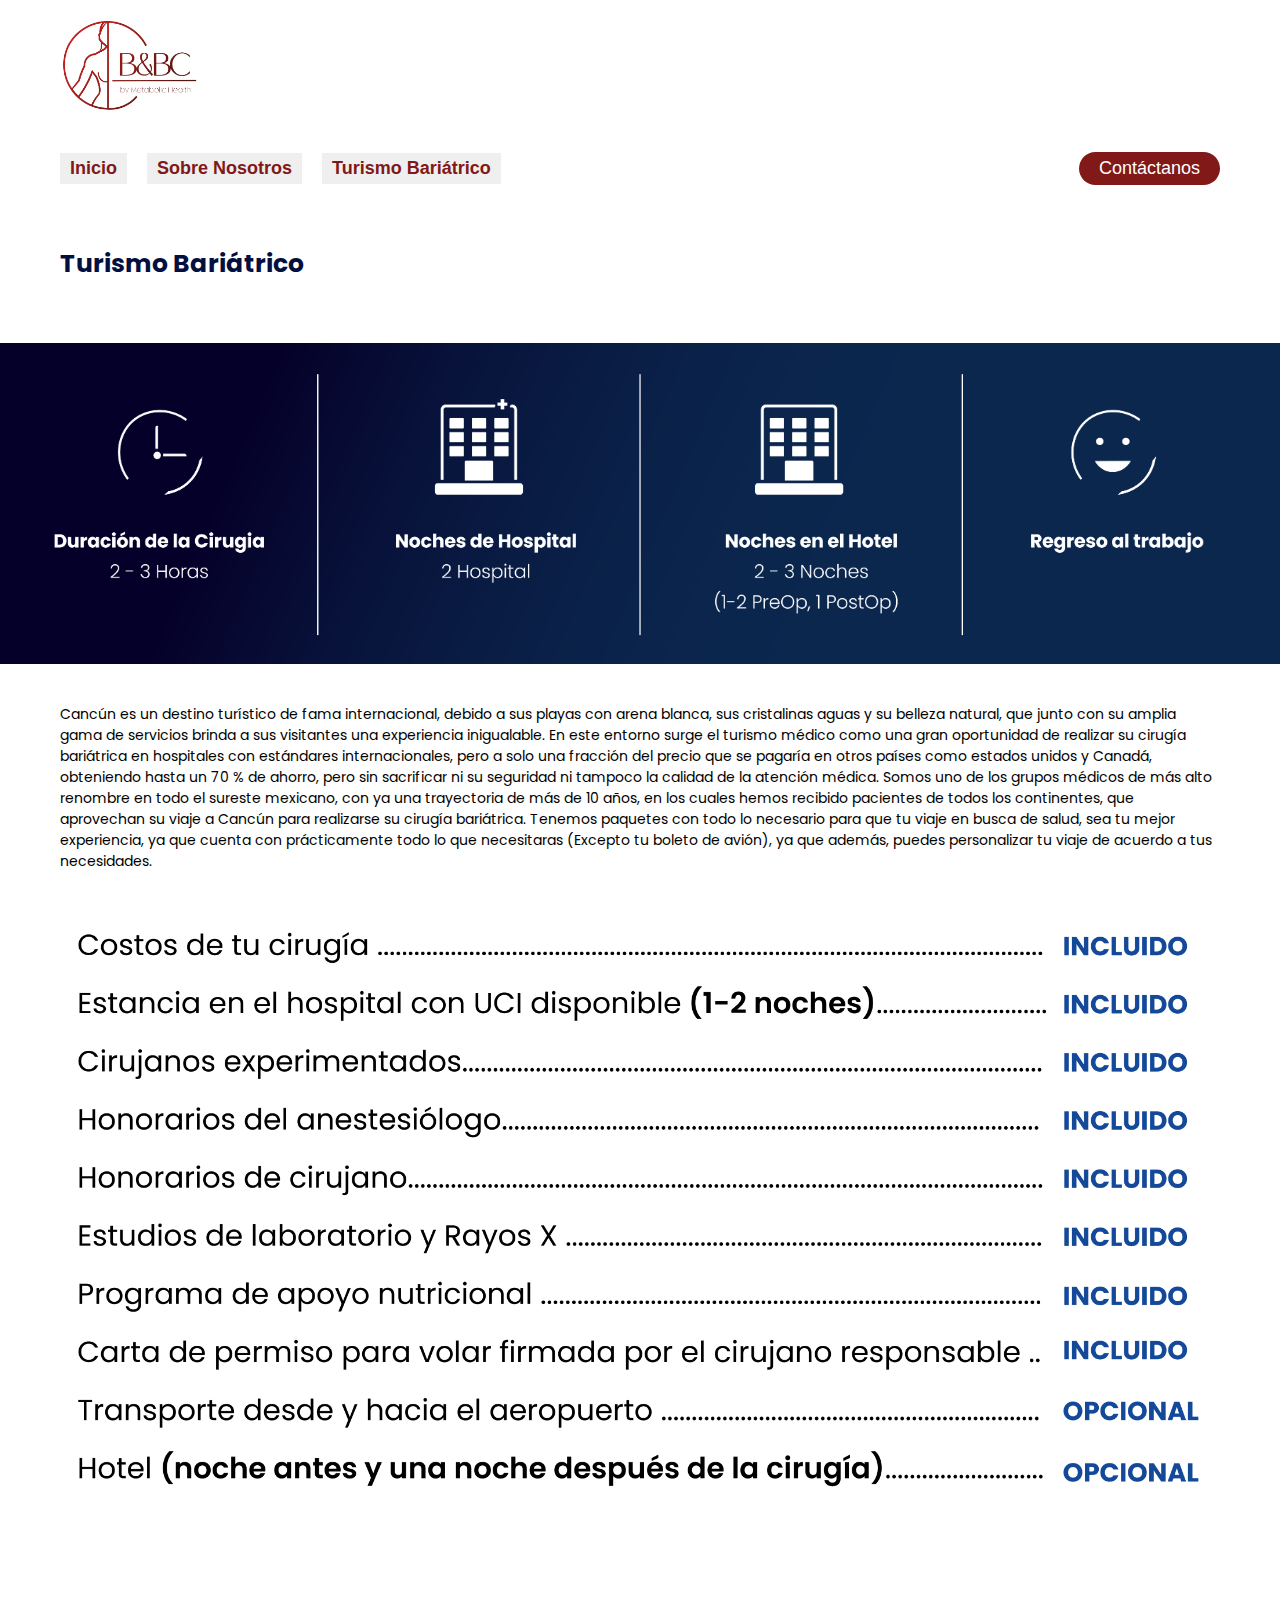
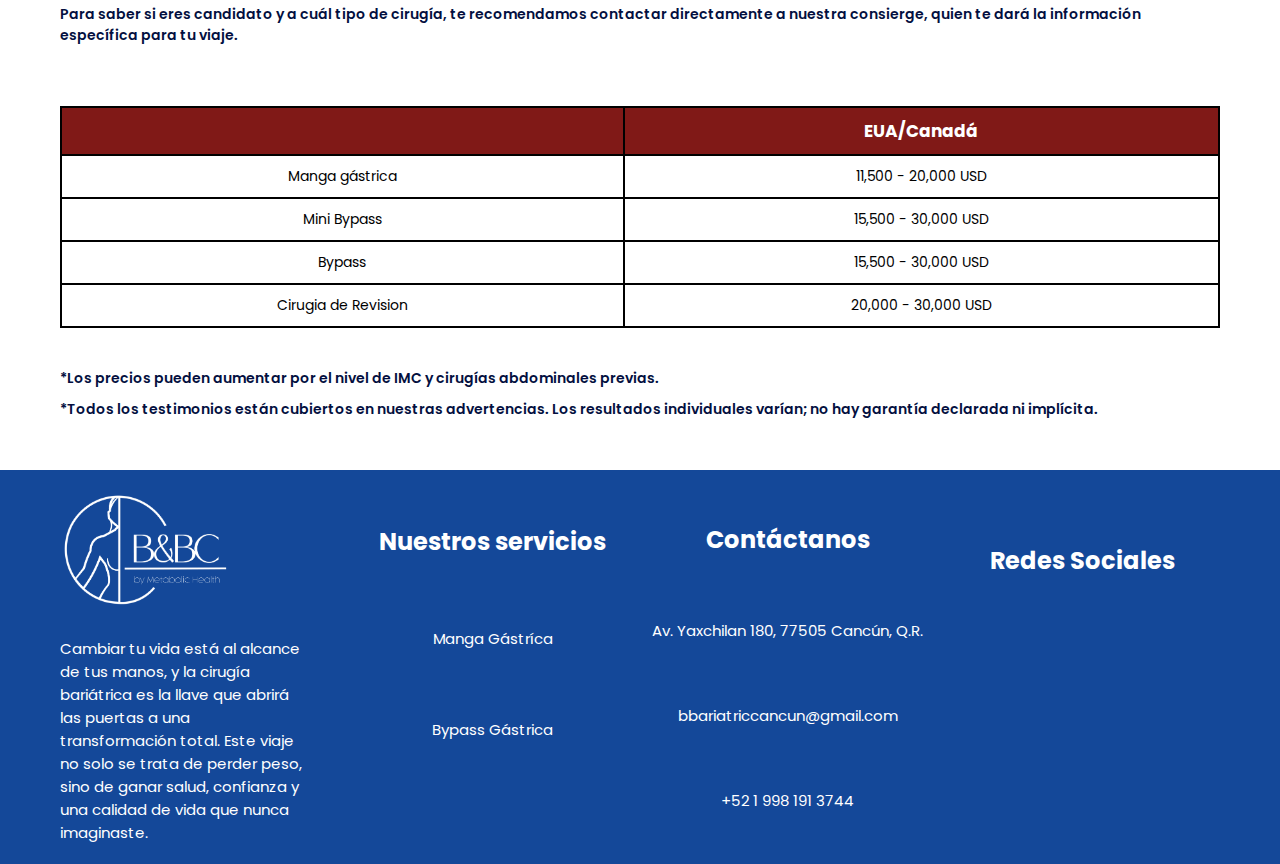
<file: turismo.html>
<!DOCTYPE html>
<html lang="en">
  <head>
    <meta charset="UTF-8" />
    <meta name="viewport" content="width=device-width, initial-scale=1.0" />
    <link rel="preconnect" href="https://fonts.googleapis.com" />
    <link rel="preconnect" href="https://fonts.gstatic.com" crossorigin />
    <link
      href="https://fonts.googleapis.com/css2?family=Poppins:ital,wght@0,100;0,200;0,300;0,400;0,500;0,600;0,700;0,800;0,900;1,100;1,200;1,300;1,400;1,500;1,600;1,700;1,800;1,900&display=swap"
      rel="stylesheet"
    />
    <link
      rel="stylesheet"
      href="https://cdnjs.cloudflare.com/ajax/libs/font-awesome/6.5.1/css/all.min.css"
      integrity="sha512-DTOQO9RWCH3ppGqcWaEA1BIZOC6xxalwEsw9c2QQeAIftl+Vegovlnee1c9QX4TctnWMn13TZye+giMm8e2LwA=="
      crossorigin="anonymous"
      referrerpolicy="no-referrer"
    />
    <link rel="stylesheet" href="/style.css" />
    <link rel="stylesheet" href="/turismo.css" />
    <title>Turismo</title>
  </head>
  <body>
    <!--HEADER-->
    <header class="header">
      <nav class="navbar">
        <!--nabvar-mobile-->
        <div class="navbar__mobile">
          <img
            class="logo"
            src="/Logos-Nuevos-Img/LOGO B&BC -EDITABLE-02.png"
            alt="Logo"
          />
          <!--menu-dropdown-->
          <div class="nav__dropdown">
            <div class="nav--dropdown--container">
              <img
                class="logo--dropdown"
                src="/Logos-Nuevos-Img/LOGO B&BC -EDITABLE-02.png"
                alt="logo"
              />
              <a href="#menu" class="nav--menu">
                <img
                  class="nav-icon"
                  src="/Mobile-img/TELEFONO/iconos/hamburguesa.png"
                  alt="icon-hamburge"
                />
              </a>
              <a href="#" class="nav--menu nav-icon-secound">
                <img
                  class="nav-icon"
                  src="/Mobile-img/TELEFONO/iconos/equis.png"
                  alt="icon-x"
                />
              </a>
              <ul class="dropdown" id="menu">
                <li class="dropdown--list">
                  <a href="/index.html" class="dropdown-link">
                    <span class="dropdown-span">Inicio</span>
                  </a>
                </li>
                <li class="dropdown--list">
                  <a href="/nosotros.html" class="dropdown-link">
                    <span class="dropdown-span">Sobre Nosotros</span>
                  </a>
                </li>
                <li class="dropdown--list">
                  <a href="#" class="dropdown-link">
                    <span class="dropdown-span">Turismo Bariátrico</span>
                  </a>
                </li>
              </ul>
            </div>
          </div>
          <!--navbar-desktop-links-socialmedia-->
          <div class="nabvar__desktop__socila__media">
            <div>
              <a
                class="icon-redes-desktop"
                href="https://www.facebook.com/bariatriccliniccancun"
              >
                <i class="fa-brands fa-facebook-f"></i
              ></a>
            </div>
            <div>
              <a
                class="icon-redes-desktop"
                href="https://www.instagram.com/bbccancun/"
              >
                <i class="fa-brands fa-instagram"></i>
              </a>
            </div>
            <div>
              <a
                class="icon-redes-desktop"
                href="https://www.tiktok.com/@bbcancun?_t=8of0cE9NcFp&_r=1"
              >
                <i class="fa-brands fa-tiktok"></i>
              </a>
            </div>
          </div>
        </div>
        <!--nabvar-desktop-linksPages-->
        <div class="nabvar__desktop__links">
          <div class="nabvar--desktop--links--container">
            <div class="nabvar--desktop--links--content">
              <div>
                <a href="/index.html"
                  ><button class="link-nabvar">Inicio</button></a
                >
              </div>
              <div>
                <a href="/nosotros.html"
                  ><button class="link-nabvar">Sobre Nosotros</button></a
                >
              </div>
              <div>
                <a href="#"
                  ><button class="link-nabvar">Turismo Bariátrico</button></a
                >
              </div>
            </div>
            <div>
              <a href="https://wa.me//529983715541">
                <button class="button-services-nav">Contáctanos</button></a
              >
            </div>
          </div>
        </div>
      </nav>
    </header>
    <!--MAIN-->
    <main>
      <div class="helper--turismo">
        <h2 class="title--turismo">Turismo Bariátrico</h2>
      </div>
      <!--IMAGEN-->
      <section>
        <img
          class="banner-turismo"
          src="/Desktop-img/DESKT-20240315T081030Z-001/DESKT/POSTADA-FOTO/Azul banner-02-01.png"
          alt="banner"
        />
      </section>
      <div class="helper--turismo">
        <!--TEXTO-->
        <p class="text-turismo">
          Cancún es un destino turístico de fama internacional, debido a sus
          playas con arena blanca, sus cristalinas aguas y su belleza natural,
          que junto con su amplia gama de servicios brinda a sus visitantes una
          experiencia inigualable. En este entorno surge el turismo médico como
          una gran oportunidad de realizar su cirugía bariátrica en hospitales
          con estándares internacionales, pero a solo una fracción del precio
          que se pagaría en otros países como estados unidos y Canadá,
          obteniendo hasta un 70 % de ahorro, pero sin sacrificar ni su
          seguridad ni tampoco la calidad de la atención médica. Somos uno de
          los grupos médicos de más alto renombre en todo el sureste mexicano,
          con ya una trayectoria de más de 10 años, en los cuales hemos recibido
          pacientes de todos los continentes, que aprovechan su viaje a Cancún
          para realizarse su cirugía bariátrica. Tenemos paquetes con todo lo
          necesario para que tu viaje en busca de salud, sea tu mejor
          experiencia, ya que cuenta con prácticamente todo lo que necesitaras
          (Excepto tu boleto de avión), ya que además, puedes personalizar tu
          viaje de acuerdo a tus necesidades.
        </p>
        <!--INCLUYE-->
        <section>
          <img
            class="img--includes--turismo"
            src="/Desktop-img/DESKT-20240315T081030Z-001/DESKT/peticion/comun_Mesa de trabajo 1.png"
            alt="incluides"
          />
        </section>
        <!--TEXTO2-->
        <p class="text-candidate-turismo">
          Para saber si eres candidato y a cuál tipo de cirugía, te recomendamos
          contactar directamente a nuestra consierge, quien te dará la
          información específica para tu viaje.
        </p>
        <!--TABLA-->
        <section class="content-table-turism">
          <table class="table--turismo">
            <tr>
              <th></th>
              <th>EUA/Canadá</th>
            </tr>
            <tr>
              <td>Manga gástrica</td>
              <td>11,500 - 20,000 USD</td>
            </tr>
            <tr>
              <td>Mini Bypass</td>
              <td>15,500 - 30,000 USD</td>
            </tr>
            <tr>
              <td>Bypass</td>
              <td>15,500 - 30,000 USD</td>
            </tr>
            <tr>
              <td>Cirugia de Revision</td>
              <td>20,000 - 30,000 USD</td>
            </tr>
          </table>
        </section>
        <!--TEXTO3-->
        <p class="text-price-turismo">
          *Los precios pueden aumentar por el nivel de IMC y cirugías
          abdominales previas.
        </p>
        <p class="text-price-turismo">
          *Todos los testimonios están cubiertos en nuestras advertencias. Los
          resultados individuales varían; no hay garantía declarada ni
          implícita.
        </p>
      </div>
    </main>
    <!--FOOTER-->
    <footer class="footer">
      <div class="helper">
        <div class="content--footer">
          <div class="box-footer box-footer-img">
            <img
              class="logo--footer"
              src="/Logos-Nuevos-Img/LOGO B&BC -EDITABLE-03.png"
              alt="Logo"
            />

            <p class="copy-footer-logo">
              Cambiar tu vida está al alcance de tus manos, y la cirugía
              bariátrica es la llave que abrirá las puertas a una transformación
              total. Este viaje no solo se trata de perder peso, sino de ganar
              salud, confianza y una calidad de vida que nunca imaginaste.
            </p>
          </div>
          <div class="box-footer div-footer">
            <h2 class="title-footer">Nuestros servicios</h2>
            <p class="copy-footer">Manga Gástríca</p>
            <p class="copy-footer">Bypass Gástrica</p>
            <p class="copy-footer"></p>
          </div>
          <div class="box-footer">
            <h2 class="title-footer">Contáctanos</h2>
            <p class="copy-footer">Av. Yaxchilan 180, 77505 Cancún, Q.R.</p>
            <p class="copy-footer">bbariatriccancun@gmail.com</p>
            <p class="copy-footer">+52 1 998 191 3744</p>
          </div>
          <div class="box-footer">
            <h2 class="title-footer">Redes Sociales</h2>
            <p class="copy-footer"></p>
            <div class="content-footer-redes-sociales">
              <div>
                <a
                  class="icon-redes"
                  href="https://www.facebook.com/bariatriccliniccancun"
                  ><i class="fa-brands fa-facebook-f"></i
                ></a>
              </div>
              <div>
                <a
                  class="icon-redes"
                  href="https://www.instagram.com/bbccancun/"
                >
                  <i class="fa-brands fa-instagram"></i>
                </a>
              </div>
              <div>
                <a
                  class="icon-redes"
                  href="https://www.tiktok.com/@bbcancun?_t=8of0cE9NcFp&_r=1"
                >
                  <i class="fa-brands fa-tiktok"></i>
                </a>
              </div>
            </div>
          </div>
        </div>
      </div>
    </footer>
  </body>
</html>
</file>
<file: style.css>
*,
* ::before,
*::after {
  box-sizing: border-box;
  margin: 0;
}

:root {
  --blue-light: #144899;
  --blue: #144899;
  --blue-super-strong: #030f40;
  --brown: #801917;
  --red: #eb1710;
  --green: #3aa156;
  --pink: #dcdcdc;
  --white: #ffffff;
}

html {
  font-size: 62.5%;
}

body {
  font-family: "Poppins", sans-serif;
}

img {
  display: block;
  max-width: 100%;
}

a {
  text-decoration: none;
}

button {
  border: 0;
  outline: 0;
}

input {
  border: 0;
  outline: 0;
}

/*Reset*/

.nabvar__desktop__socila__media {
  display: none;
}

.logo {
  display: none;
}

.nabvar__desktop__links {
  display: none;
}

.title-caollapse-desktop {
  display: none;
}

.img-collapse-desktop {
  display: none;
}

.information__surgery {
  display: none;
}

/*HEADER*/

.header {
  background-color: var(--white);
  position: sticky;
  top: 0;
  z-index: 1;
}

.navbar {
  max-width: 1200px;
  margin: 0 auto;
  width: 100%;
  padding: 2rem;
}

.navbar__mobile {
  width: 100%;
  display: flex;
  justify-content: space-between;
  align-items: center;
}

.nav__dropdown {
  display: flex;
  width: 100%;
  justify-content: space-between;
  --img1: scale(1);
  --img2: scale(0);
}

.nav__dropdown:has(.dropdown:target) {
  --img1: scale(0);
  --img2: scale(1);
  --clip: inset(0 0 0 0);
}

.nav--dropdown--container {
  width: 100%;
  display: grid;
  grid-template-columns: max-content max-content;
  grid-template-areas: "logo img";
  justify-content: space-between;
  align-items: center;
  overflow: hidden;
}

.logo--dropdown {
  width: 110px;
  grid-area: logo;
}

.nav--menu {
  grid-area: img;
  position: relative;
  z-index: 1;
  transform: var(--img1);
}

.nav-icon-secound {
  transform: var(--img2);
}

.nav-icon {
  width: 40px;
  display: block;
}

.dropdown {
  position: absolute;
  right: 0;
  top: 0;
  background-color: var(--brown);
  border-top-left-radius: 10px;
  border-bottom-left-radius: 10px;
  width: 40%;
  height: 100vh;
  padding: 1rem;
  display: grid;
  align-content: center;
  gap: 4rem;
  overflow-y: auto;
  clip-path: var(--clip, inset(0 0 0 100%));
  transition: clip-path 0.5s;
}

.dropdown--list {
  list-style: none;
}

.dropdown-link {
  color: var(--white);
  text-decoration: none;
}

.dropdown-link:hover {
  border-bottom: 3px solid var(--pink);
  border-radius: 5px;
  padding: 4px 0;
}

.dropdown-span {
  font-size: 1.5rem;
}

/*MAIN*/
.main {
  width: 100%;
}

.helper {
  padding: 0 2rem;
  width: 100%;
  max-width: 1200px;
  margin: 0 auto;
}

/*front-page*/

.front__page__mobile {
  width: 100%;
  padding: 2rem 0;
  background-color: var(--brown);
}

.helper--front--page {
  padding: 0 2rem;
  max-width: 1200px;
  width: 100%;
  margin: 0 auto;
}

.front--page--container {
  width: 100%;
  display: flex;
  align-items: center;
}

.front--page--container div {
  flex: 1;
}

.front-page-content-copy {
  width: 100%;
}

.logo-front-page {
  width: 90px;
  padding-bottom: 1rem;
}

.title-front-page {
  color: var(--white);
  font-size: 25px;
  line-height: 27px;
}

.subtitle-front-page {
  font-size: 8px;
  color: var(--white);
  font-weight: 300;
  padding-bottom: 2rem;
}

.copy-front-page {
  font-size: 22px;
  line-height: 28px;
  color: var(--white);
  font-weight: 300;
}

.span-front-page {
  font-weight: 600;
}

.img-front-page {
  width: 100%;
  height: 100%;
  object-fit: cover;
}

/*schedules*/

.schedules__page {
  width: 100%;
  padding: 2rem 0;
  background-color: var(--blue);
}

.schedules-page-title {
  color: var(--white);
  font-size: 20px;
  font-weight: 600;
}

.clock-box {
  display: flex;
  align-items: center;
  gap: 1rem;
  padding-top: 2rem;
  padding-bottom: 2rem;
}

.clock-icon {
  width: 30px;
}

.clock-copy {
  color: var(--white);
  font-size: 18px;
  font-weight: 600;
}

.schedules-copy {
  color: var(--white);
  font-size: 16px;
}

.schedules-copy-border {
  border-bottom: 2px solid var(--white);
  padding-bottom: 5px;
}

.schedules-copy-padding {
  padding-top: 5px;
}

.span-schedules {
  font-weight: 600;
}

/*Our services*/

.services {
  width: 100%;
  padding: 2rem 0;
  background-color: var(--pink);
  text-align: center;
}

.title-services {
  font-size: 25px;
  font-weight: 500;
  padding-bottom: 1rem;
}

.copy-services {
  font-size: 13px;
  color: gray;
  font-weight: 500;
  padding-bottom: 4rem;
}

.services--container {
  width: 100%;
  display: flex;
  flex-direction: column;
  gap: 1rem;
}

.services-box {
  padding: 2rem;
  display: flex;
  flex-direction: column;
  justify-content: space-between;
  gap: 5rem;
}

.services--container div {
  background-color: white;
  border-radius: 10px;
  flex: 1;
}

.services--container h3 {
  font-size: 18px;
  padding-bottom: 2rem;
  font-weight: 500;
}

.services--container p {
  font-size: 13px;
}

.button-services {
  padding: 1rem 8rem;
  background-color: var(--blue);
  color: var(--white);
  cursor: pointer;
  font-size: 15px;
  border-radius: 20px;
  transition: all 0.2s ease;
}

.button-services:active {
  transform: scale(0.96);
}

.button-services:hover {
  background-color: var(--brown);
}

/*after__before*/

.after__before {
  width: 100%;
  padding: 4rem 0;
  background-color: var(--brown);
}

.gallery {
  width: 100%;
  display: flex;
  gap: 5px;
  overflow-x: scroll;
}

.gallery div {
  width: 100%;
  display: grid;
  grid-template-columns: auto auto;
  gap: 5px;
  flex: none;
}

.gallery div img {
  width: 100%;
  height: 100%;
}

.gallery::-webkit-scrollbar {
  display: none;
}

.gallery-wrap {
  width: 100%;
  display: flex;
  align-items: center;
  justify-content: center;
}

#backbtn,
#nextbtn {
  width: 30px;
  cursor: pointer;
  margin: 4px;
  transform: rotate(90deg);
  z-index: 0;
}

#nextbtn {
  transform: rotate(270deg);
}

/*partners*/

.partners {
  background-color: var(--pink);
  text-align: center;
  padding: 2rem 0;
  width: 100%;
}

.title-partners {
  font-weight: 400;
  font-size: 24px;
  padding-bottom: 4rem;
}

.title-partners-strong {
  font-weight: 800;
}

.img-partnes-contain {
  display: grid;
  grid-template-rows: repeat(2, 1fr);
  gap: 2rem;
  place-items: center;
  width: 100%;
}

.img-partnes {
  width: 200px;
  object-fit: cover;
}

/*Collapsible*/

.collapsee {
  width: 100%;
}

.collapse--container {
  display: flex;
  flex-direction: column;
}

.img-collapse {
  width: 100%;
  height: 100%;
  object-fit: cover;
}

.collapse--container div {
  width: 100%;
  flex: 1;
}

#accordion {
  padding-left: 0;
}

#accordion li {
  list-style: none;
  width: 100%;
  border-radius: 5px;
}

#accordion li label {
  padding: 1.2rem 2rem;
  display: flex;
  align-items: center;
  justify-content: space-between;
  font-size: 14px;
  font-weight: 500;
  cursor: pointer;
  background-color: var(--brown);
  color: var(--white);
}

.icon-collapse {
  width: 20px;
}
.copy-collapse {
  padding: 2rem;
  font-size: 13px;
}

#accordion label + input[type="radio"] {
  display: none;
}

#accordion .content-collapse {
  max-height: 0;
  overflow: hidden;
  transition: max-height 0.5s;
}

#accordion label + input[type="radio"]:checked + .content-collapse {
  max-height: 400px;
}

/*FOOTER*/

.footer {
  width: 100%;
  padding: 2rem 0;
  background-color: var(--blue);
}

.content--footer {
  width: 100%;
  display: grid;
  grid-template-rows: repeat(3, 1fr);
  gap: 2rem;
}

.box-footer {
  width: 100%;
  padding: 1rem;
  display: grid;
  place-items: center;
}

.div-footer {
  display: none;
}

.logo--footer {
  width: 150px;
}

.copy-footer-logo {
  font-size: 14px;
  max-width: 88%;
  color: var(--white);
  text-align: center;
}

.title-footer {
  font-size: 25px;
  color: var(--white);
}

.copy-footer {
  color: var(--white);
  font-size: 17px;
}

.content-footer-redes-sociales {
  width: 100%;
  display: flex;
  justify-content: center;
  align-items: center;
  gap: 2rem;
}

.icon-redes {
  font-size: 40px;
  color: var(--white);
  transition: all 0.2s ease;
}

.icon-redes :active {
  transform: scale(0.96);
}

.icon-redes :hover {
  color: var(--brown);
}

/*RESPONSIVE*/

/*MEDIAQUERIE 473PX*/

/*Front-page*/

@media (min-width: 473px) {
  .logo-front-page {
    width: 150px;
    padding-bottom: 3rem;
  }

  .title-front-page {
    color: var(--white);
    font-size: 25px;
    line-height: 27px;
    padding-bottom: 1rem;
  }

  .subtitle-front-page {
    font-size: 10px;
    color: var(--white);
    font-weight: 300;
    padding-bottom: 2rem;
  }
}

/*MEDIAQUERIE 650PX*/

/*Front-page*/

@media (min-width: 650px) {
  .logo-front-page {
    width: 190px;
    padding-bottom: 3rem;
  }

  .title-front-page {
    color: var(--white);
    font-size: 30px;
    line-height: 32px;
    padding-bottom: 1rem;
  }

  .subtitle-front-page {
    font-size: 12px;
    color: var(--white);
    font-weight: 300;
    padding-bottom: 2rem;
  }

  .copy-front-page {
    font-size: 26px;
    line-height: 28px;
    color: var(--white);
    font-weight: 300;
  }

  .img-front-page {
    width: 90%;
    height: 90%;
    object-fit: cover;
  }
}

/*MEDIAQUERIE 800PX*/

@media (min-width: 800px) {
  /*Navbar*/
  .nav__dropdown {
    display: none;
  }

  .nabvar__desktop__socila__media {
    display: flex;
    align-items: center;
    gap: 2rem;
  }

  .icon-redes-desktop {
    font-size: 27px;
    color: var(--brown);
    transition: all 0.2s ease;
  }

  .icon-redes-desktop :active {
    transform: scale(0.96);
  }

  .icon-redes-desktop :hover {
    color: var(--blue);
  }

  .logo {
    display: block;
    width: 110px;
  }

  .nabvar__desktop__links {
    display: block;
    width: 100%;
    padding: 4rem 0 0 0;
  }

  .nabvar--desktop--links--container {
    display: flex;
    align-items: center;
    justify-content: space-between;
  }

  .nabvar--desktop--links--content {
    display: flex;
    align-items: center;
    gap: 2rem;
  }

  .link-nabvar {
    color: var(--brown);
    cursor: pointer;
    font-size: 14px;
    font-weight: 600;
    padding: 5px 10px;
    transition: all 0.2s ease;
  }

  .link-nabvar:active {
    transform: scale(0.96);
  }

  .link-nabvar:hover {
    color: var(--blue-light);
    border-bottom: 2px solid var(--brown);
  }

  .button-services-nav {
    padding: 6px 2rem;
    background-color: var(--brown);
    font-size: 14px;
    color: var(--white);
    cursor: pointer;
    border-radius: 20px;
    transition: all 0.2s ease;
  }

  .button-services-nav:active {
    transform: scale(0.96);
  }

  .button-services-nav:hover {
    background-color: var(--blue);
  }

  /*Front-page*/
  .logo-front-page {
    width: 210px;
    padding-bottom: 3rem;
  }

  .title-front-page {
    color: var(--white);
    font-size: 31px;
    line-height: 33px;
    padding-bottom: 1rem;
  }

  .subtitle-front-page {
    font-size: 13px;
    color: var(--white);
    font-weight: 300;
    padding-bottom: 2rem;
  }

  .copy-front-page {
    font-size: 28px;
    line-height: 28px;
    color: var(--white);
    font-weight: 300;
  }

  .img-front-page {
    width: 100%;
    height: 90%;
    object-fit: cover;
  }
}

/*MEDIAQUERIE 900PX*/

@media (min-width: 900px) {
  /*Navbar*/
  .logo {
    display: block;
    width: 12 0px;
  }

  .icon-redes-desktop {
    font-size: 28px;
    color: var(--brown);
  }

  .button-services-nav {
    padding: 6px 2rem;
    background-color: var(--brown);
    font-size: 15px;
    color: var(--white);
    cursor: pointer;
    border-radius: 20px;
  }

  .link-nabvar {
    color: var(--brown);
    cursor: pointer;
    font-size: 15px;
    font-weight: 600;
    padding: 5px 10px;
  }

  /*Front-page*/
  .img-front-page {
    display: none;
  }

  .front__page__mobile {
    width: 100%;
    padding: 7rem 0;
    background-color: none;
    background-image: url(/Desktop-img/DESKT-20240315T081030Z-001/DESKT/POSTADA-FOTO/WEB_DR_DESKOP.png);
    background-position: center;
    background-repeat: no-repeat;
    background-size: cover;
  }

  .logo-front-page {
    width: 220px;
    padding-bottom: 3rem;
  }

  .title-front-page {
    color: var(--white);
    font-size: 31px;
    line-height: 33px;
    padding-bottom: 1rem;
  }

  .subtitle-front-page {
    font-size: 13px;
    color: var(--white);
    font-weight: 300;
    padding-bottom: 2rem;
  }

  .copy-front-page {
    font-size: 28px;
    line-height: 28px;
    color: var(--white);
    font-weight: 300;
  }

  /*schedules*/

  .schedules__page {
    width: 100%;
    padding: 4rem 0;
    background-color: var(--blue);
  }

  .clock--container {
    display: flex;
    align-items: center;
    width: 100%;
    padding-top: 4rem;
    padding-bottom: 3rem;
  }

  .clock--container div {
    flex: 1;
  }

  .schedules-page-title {
    color: var(--white);
    font-size: 24px;
    font-weight: 600;
  }

  .clock-box {
    display: flex;
    align-items: center;
    gap: 2rem;
    padding-top: 0;
    padding-bottom: 0;
  }

  .clock-icon {
    width: 40px;
  }

  .clock-copy {
    color: var(--white);
    font-size: 28px;
    font-weight: 600;
  }

  .schedules-copy {
    color: var(--white);
    font-size: 24px;
  }

  .schedules-copy-border {
    border-bottom: 2px solid var(--white);
    padding-bottom: 10px;
  }

  .schedules-copy-padding {
    padding-top: 10px;
  }

  .span-schedules {
    font-weight: 600;
  }

  /*partners*/

  .partners {
    background-color: var(--pink);
    text-align: center;
    padding: 4rem 0;
    width: 100%;
  }

  .title-partners {
    font-weight: 400;
    font-size: 28px;
    padding-bottom: 4rem;
  }

  .title-partners-strong {
    font-weight: 800;
  }

  .img-partnes-contain {
    display: grid;
    grid-template-columns: repeat(2, 1fr);
    grid-template-rows: none;
    gap: 2rem;
    place-items: center;
    width: 100%;
    padding-bottom: 4rem;
    padding-top: 4rem;
  }

  .img-partnes {
    width: 300px;
    object-fit: cover;
  }
}

/*MEDIAQUERIE 1024PX*/

@media (min-width: 1024px) {
  /*Navbar*/
  .logo {
    display: block;
    width: 130px;
  }

  .icon-redes-desktop {
    font-size: 32px;
    color: var(--brown);
  }

  .button-services-nav {
    padding: 6px 2rem;
    background-color: var(--brown);
    font-size: 17px;
    color: var(--white);
    cursor: pointer;
    border-radius: 20px;
  }

  .link-nabvar {
    color: var(--brown);
    cursor: pointer;
    font-size: 17px;
    font-weight: 600;
    padding: 5px 10px;
  }
  /*front-page*/

  .front__page__mobile {
    width: 100%;
    padding: 7rem 0;
    background-color: none;
    background-image: url(/Desktop-img/DESKT-20240315T081030Z-001/DESKT/POSTADA-FOTO/WEB_DR_DESKOP.png);
    background-position: center;
    background-repeat: no-repeat;
    background-size: cover;
  }

  .logo-front-page {
    width: 230px;
    padding-bottom: 3rem;
  }

  .title-front-page {
    color: var(--white);
    font-size: 42px;
    line-height: 44px;
    padding-bottom: 1rem;
  }

  .subtitle-front-page {
    font-size: 13px;
    color: var(--white);
    font-weight: 300;
    padding-bottom: 4rem;
  }

  .copy-front-page {
    font-size: 32px;
    line-height: 34px;
    color: var(--white);
    font-weight: 300;
  }

  /*schedules*/

  .schedules-page-title {
    color: var(--white);
    font-size: 26px;
    font-weight: 600;
  }

  .clock-icon {
    width: 50px;
  }

  .clock-copy {
    color: var(--white);
    font-size: 28px;
    font-weight: 600;
  }

  .schedules-copy {
    color: var(--white);
    font-size: 25px;
  }

  /*Our services*/

  .services {
    width: 100%;
    padding: 6rem 0;
    background-color: var(--pink);
    text-align: start;
  }

  .title-services {
    font-size: 34px;
    font-weight: 600;
    padding-bottom: 2rem;
  }

  .copy-services {
    font-size: 17px;
    color: gray;
    font-weight: 500;
    padding-bottom: 4rem;
    max-width: 65%;
  }

  .services--container {
    width: 100%;
    display: flex;
    flex-direction: row;
    align-content: center;
    gap: 1rem;
  }

  .services-box {
    width: 100%;
    padding: 2rem;
    display: flex;
    flex-direction: column;
    justify-content: space-between;
    gap: 5rem;
  }

  .services--container div {
    background-color: white;
    border-radius: 10px;
    flex: 1;
    text-align: center;
  }

  .services--container h3 {
    font-size: 22px;
    padding-bottom: 2rem;
    font-weight: 600;
  }

  .services--container p {
    font-size: 15px;
  }

  .button-services {
    padding: 1rem 8rem;
    background-color: var(--blue);
    color: var(--white);
    cursor: pointer;
    font-size: 17px;
    border-radius: 20px;
  }

  .button-services-gastrica {
    margin-top: 8.9rem;
  }

  .button-services-gastrica-2 {
    margin-top: 2.2rem;
  }

  /*partners*/

  .partners {
    background-color: var(--pink);
    text-align: center;
    padding: 6rem 0;
    width: 100%;
  }

  .title-partners {
    font-weight: 400;
    font-size: 35px;
    padding-bottom: 4rem;
  }

  .title-partners-strong {
    font-weight: 800;
  }

  .img-partnes-contain {
    display: grid;
    grid-template-columns: repeat(2, 1fr);
    grid-template-rows: none;
    gap: 2rem;
    place-items: center;
    width: 100%;
    padding-bottom: 4rem;
    padding-top: 4rem;
  }

  .img-partnes {
    width: 350px;
    object-fit: cover;
  }

  /*Collapsible*/

  .collapsee {
    width: 100%;
  }

  .collapse--container {
    width: 100%;
    display: flex;
    flex-direction: row;
  }

  .img-collapse {
    display: none;
  }

  .img-collapse-desktop {
    display: block;
    width: 100%;
    height: 100%;
    object-fit: cover;
  }

  .collapse--container--main {
    padding: 5rem 2rem;
    background-color: var(--pink);
    background: rgb(255, 255, 255);
    background: linear-gradient(
      90deg,
      rgba(255, 255, 255, 1) 0%,
      rgba(245, 242, 242, 1) 0%,
      rgba(220, 220, 220, 1) 1%,
      rgba(220, 220, 220, 1) 2%,
      rgba(220, 220, 220, 1) 3%,
      rgba(220, 220, 220, 1) 3%,
      rgba(246, 246, 246, 1) 100%
    );
  }

  .collapse--container div {
    width: 100%;
    flex: 1;
  }

  .title-caollapse-desktop {
    display: block;
    font-size: 30px;
    font-weight: 700;
    padding-bottom: 3rem;
    color: var(--brown);
  }

  #accordion li label {
    padding: 2rem;
    display: flex;
    align-items: center;
    justify-content: space-between;
    font-size: 14px;
    font-weight: 500;
    cursor: pointer;
    background-color: var(--brown);
    color: var(--white);
    border-radius: 10px;
    margin-bottom: 10px;
  }

  .icon-collapse {
    width: 30px;
  }
  .copy-collapse {
    padding: 2rem;
    font-size: 16px;
  }

  #accordion label + input[type="radio"] {
    display: none;
  }

  #accordion .content-collapse {
    max-height: 0;
    overflow: hidden;
    transition: max-height 0.5s;
  }

  #accordion label + input[type="radio"]:checked + .content-collapse {
    max-height: 400px;
  }
}

/*MEDIAQUERIE 1200PX*/

@media (min-width: 1200px) {
  /*Navbar*/
  .logo {
    display: block;
    width: 140px;
  }

  .icon-redes-desktop {
    font-size: 34px;
    color: var(--brown);
  }

  .button-services-nav {
    padding: 6px 2rem;
    background-color: var(--brown);
    font-size: 18px;
    color: var(--white);
    cursor: pointer;
    border-radius: 20px;
  }

  .link-nabvar {
    color: var(--brown);
    cursor: pointer;
    font-size: 18px;
    font-weight: 600;
    padding: 5px 10px;
  }

  /*front-page*/

  .front__page__mobile {
    width: 100%;
    padding: 9rem 0;
    background-color: none;
    background-image: url(/Desktop-img/DESKT-20240315T081030Z-001/DESKT/POSTADA-FOTO/WEB_DR_DESKOP.png);
    background-position: center;
    background-repeat: no-repeat;
    background-size: cover;
  }

  .logo-front-page {
    width: 230px;
    padding-bottom: 3rem;
  }

  .title-front-page {
    color: var(--white);
    font-size: 42px;
    line-height: 44px;
    padding-bottom: 1rem;
  }

  .subtitle-front-page {
    font-size: 13px;
    color: var(--white);
    font-weight: 300;
    padding-bottom: 4rem;
  }

  .copy-front-page {
    font-size: 32px;
    line-height: 34px;
    color: var(--white);
    font-weight: 300;
  }

  /*schedules*/

  .schedules-page-title {
    color: var(--white);
    font-size: 29px;
    font-weight: 700;
  }

  .schedules-page-title:hover {
    color: yellowgreen;
  }

  /*surgery*/

  .information__surgery {
    display: block;
    padding: 6rem 0;
    background-color: var(--white);
  }

  .title-surgery {
    font-size: 30px;
    padding-bottom: 1rem;
  }

  .copy-surgery {
    font-size: 15px;
    padding-bottom: 6rem;
  }

  .surgery--container--grid {
    display: grid;
    grid-template-columns: repeat(3, 1fr);
    place-items: center;
  }

  .surgery--content-flex {
    display: flex;
    gap: 1rem;
    padding-bottom: 1rem;
  }

  .surgery-copy-text {
    font-size: 15px;
  }

  .check-green {
    width: 24px;
  }

  /*partnes*/

  .img-partnes {
    width: 400px;
    object-fit: cover;
  }

  /*FOOTER*/

  .footer {
    width: 100%;
    padding: 2rem 0;
    background-color: var(--blue);
  }

  .content--footer {
    width: 100%;
    display: grid;
    grid-template-columns: repeat(4, 1fr);
    grid-template-rows: none;
    gap: 2rem;
  }

  .box-footer {
    width: 100%;
    padding: 0;
    display: grid;
    place-items: center;
  }

  .div-footer {
    display: grid;
    place-items: center;
  }

  .box-footer-img {
    display: grid;
    place-items: start;
  }

  .logo--footer {
    width: 170px;
    padding-bottom: 3rem;
  }

  .copy-footer-logo {
    font-size: 15px;
    max-width: 88%;
    color: var(--white);
    text-align: left;
  }

  .title-footer {
    font-size: 24px;
    color: var(--white);
  }

  .copy-footer {
    color: var(--white);
    font-size: 15px;
  }

  .content-footer-redes-sociales {
    width: 100%;
    display: flex;
    justify-content: center;
    align-items: center;
    gap: 2rem;
  }

  .icon-redes {
    font-size: 55px;
    color: var(--white);
  }
}

/*MEDIAQUERIE 1300px*/

@media (min-width: 1300px) {
  /*front-page*/

  .front__page__mobile {
    width: 100%;
    padding: 11rem 0;
    background-color: none;
    background-image: url(/Desktop-img/DESKT-20240315T081030Z-001/DESKT/POSTADA-FOTO/WEB_DR_DESKOP.png);
    background-position: center;
    background-repeat: no-repeat;
    background-size: cover;
  }
}

/*MEDIAQUERIE 1440px*/

@media (min-width: 1440px) {
  /*front-page*/

  .front__page__mobile {
    width: 100%;
    padding: 14rem 0;
    background-color: none;
    background-image: url(/Desktop-img/DESKT-20240315T081030Z-001/DESKT/POSTADA-FOTO/WEB_DR_DESKOP.png);
    background-position: center;
    background-repeat: no-repeat;
    background-size: cover;
  }
}
</file>
<file: turismo.css>
.helper--turismo {
  width: 100%;
  max-width: 1200px;
  margin: 0 auto;
  padding: 4rem 2rem;
}

.title--turismo {
  font-size: 25px;
  color: var(--blue-super-strong);
  padding-bottom: 2rem;
}

.banner-turismo {
  width: 100%;
  object-fit: cover;
}

.text-turismo {
  font-size: 12px;
  padding-bottom: 2rem;
}

.img--includes--turismo {
  width: 100%;
  object-fit: cover;
  padding-bottom: 6rem;
}

.text-candidate-turismo {
  color: var(--blue-super-strong);
  font-size: 12px;
  font-weight: 600;
  padding-bottom: 6rem;
}

.text-price-turismo {
  color: var(--blue-super-strong);
  font-size: 12px;
  font-weight: 600;
  padding-bottom: 1rem;
}

.content-table-turism {
  width: 100%;
}

.table--turismo {
  width: 100%;
  border-collapse: collapse;
  margin-bottom: 4rem;
}

.table--turismo td,
th {
  border: 2px solid black;
  padding: 10px 20px;
}

th {
  background-color: var(--brown);
  color: var(--white);
  font-size: 14px;
}

td {
  text-align: center;
  font-size: 11px;
}

@media (min-width: 900px) {
  .text-turismo {
    font-size: 14px;
    padding-bottom: 2rem;
  }

  .text-candidate-turismo {
    color: var(--blue-super-strong);
    font-size: 14px;
    font-weight: 600;
    padding-bottom: 6rem;
  }

  .text-price-turismo {
    color: var(--blue-super-strong);
    font-size: 14px;
    font-weight: 600;
    padding-bottom: 1rem;
  }

  /*TABLA*/

  th {
    background-color: var(--brown);
    color: var(--white);
    font-size: 17px;
  }

  td {
    text-align: center;
    font-size: 14px;
  }
}
</file>
